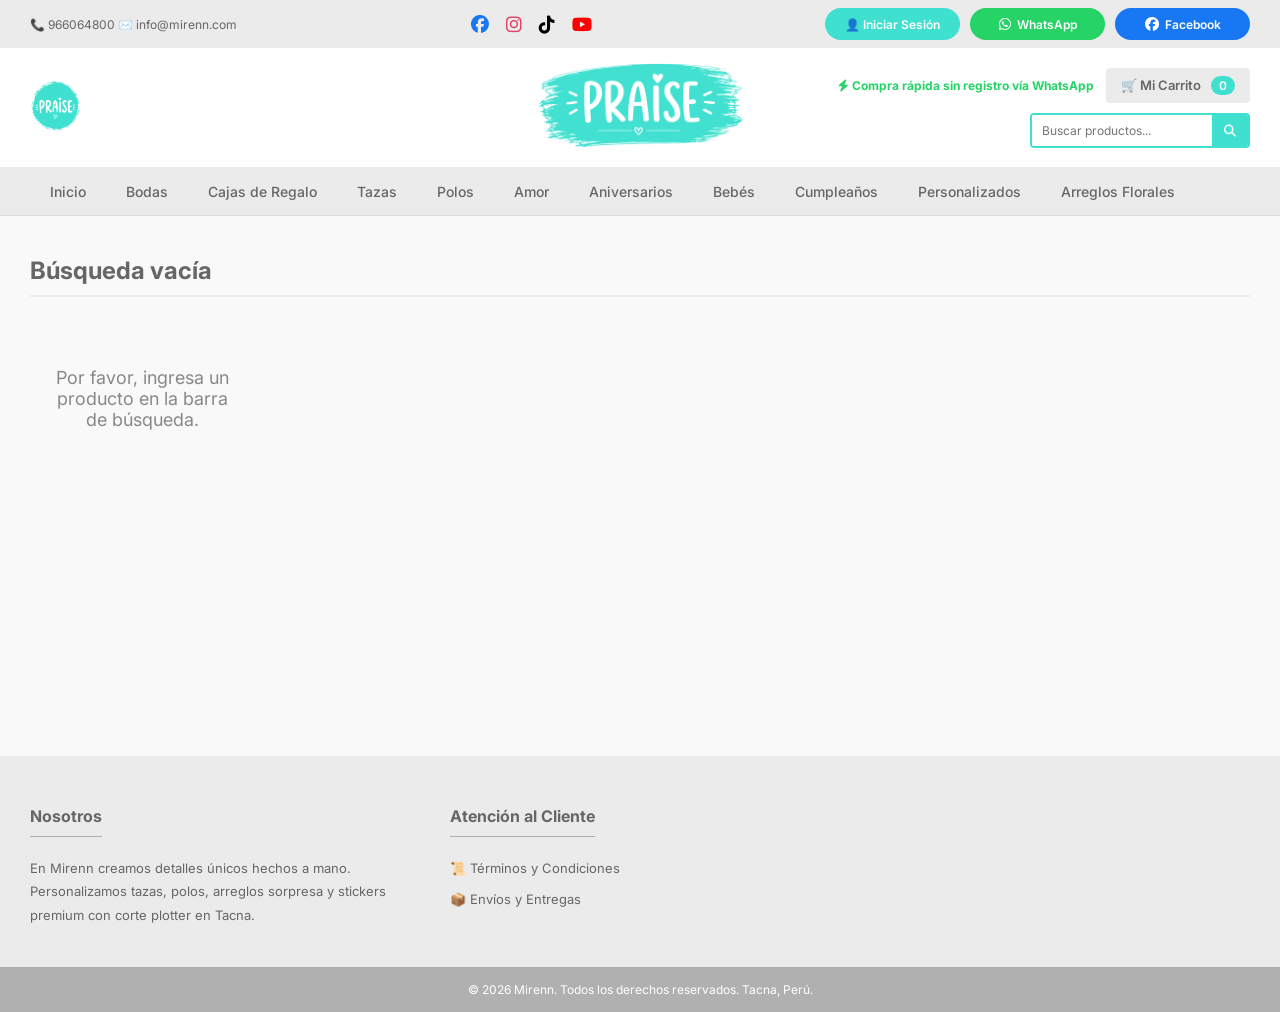
<file: buscar.html>
<!DOCTYPE html>
<html lang="es">
<head>
    <meta charset="UTF-8">
    <meta name="viewport" content="width=device-width, initial-scale=1.0">
    <title>Resultados de Búsqueda | Mirenn</title>
    <link rel="stylesheet" href="style.css">
    <link href="https://fonts.googleapis.com/css2?family=Inter:wght@400;500;600;700&display=swap" rel="stylesheet">
    <link rel="stylesheet" href="https://cdnjs.cloudflare.com/ajax/libs/font-awesome/6.4.0/css/all.min.css">
    <style>
        .grid-resultados {
            display: grid;
            grid-template-columns: repeat(auto-fill, minmax(220px, 1fr));
            gap: 25px;
            margin-top: 20px;
        }
        .mensaje-vacio {
            text-align: center;
            padding: 50px 20px;
            color: var(--text-gray-light);
            font-size: 18px;
        }
    </style>
</head>
<body>
    <div class="top-bar">
                <div class="container top-bar-inner">
            <div class="contact-info">
                <span>📞 966064800</span>
                <span>✉️ info@mirenn.com</span>
            </div>
			<div class="top-social" style="font-size: 18px;">
				<a href="#" target="_blank" style="color: #1877F2;"><i class="fa-brands fa-facebook"></i></a>
				<a href="#" target="_blank" style="color: #E4405F;"><i class="fa-brands fa-instagram"></i></a>
				<a href="#" target="_blank" style="color: #000000;"><i class="fa-brands fa-tiktok"></i></a>
				<a href="#" target="_blank" style="color: #FF0000;"><i class="fa-brands fa-youtube"></i></a>
			</div>
            <div class="user-links">
                <a href="login.html" class="btn-top-login">👤 Iniciar Sesión</a>
                <a href="https://wa.me/51966064800" target="_blank" class="btn-top-whatsapp"><i class="fa-brands fa-whatsapp" style="font-size: 14px;"></i> WhatsApp</a>
                <a href="#" target="_blank" class="btn-top-facebook"><i class="fa-brands fa-facebook" style="font-size: 14px;"></i> Facebook</a>
            </div>
        </div>
    </div>

    <header class="main-header">
        <div class="container header-inner">
            <div class="header-left">
                <a href="index.html" style="text-decoration: none;">
                    <div class="logo-dinamico logo-izquierdo" style="-webkit-mask-image: url('img/logo.png'); mask-image: url('img/logo.png');"></div>
                </a>
            </div>
            <div class="logo-center">
                <a href="index.html">
                    <div class="logo-dinamico logo-central" style="-webkit-mask-image: url('img/praise-banner.png'); mask-image: url('img/praise-banner.png');"></div>
                </a>
            </div>
            <div class="header-right">
                <div style="display: flex; align-items: center; gap: 12px;">
                    <span style="color: #25D366; font-size: 12px; font-weight: 700; white-space: nowrap;"><i class="fa-solid fa-bolt"></i> Compra rápida sin registro vía WhatsApp</span>
                    <div class="cart-btn">
                        <span>🛒 Mi Carrito</span>
                        <span class="cart-count">0</span>
                    </div>
                </div>
                <div class="search-box">
                    <input type="text" placeholder="Buscar productos...">
                    <button type="button"><i class="fa-solid fa-magnifying-glass"></i></button>
                </div>
            </div>
        </div>
    </header>

    <nav class="main-nav">
        <div class="container">
            <ul class="nav-links">
                <li><a href="index.html">Inicio</a></li>
                <li><a href="categoria.html?cat=bodas">Bodas</a></li>
                <li><a href="categoria.html?cat=cajas">Cajas de Regalo</a></li>
                <li><a href="categoria.html?cat=tazas">Tazas</a></li>
                <li><a href="categoria.html?cat=polos">Polos</a></li>
                <li><a href="categoria.html?cat=amor">Amor</a></li>
                <li><a href="categoria.html?cat=aniversarios">Aniversarios</a></li>
                <li><a href="categoria.html?cat=bebes">Bebés</a></li>
                <li><a href="categoria.html?cat=cumpleanos">Cumpleaños</a></li>
                <li><a href="categoria.html?cat=personalizados">Personalizados</a></li>
                <li><a href="categoria.html?cat=florales">Arreglos Florales</a></li>
            </ul>
        </div>
    </nav>

    <section class="container" style="padding: 40px 30px; min-height: 60vh;">
        <h2 id="titulo-busqueda" style="color: var(--text-gray); border-bottom: 2px solid var(--gray-light); padding-bottom: 10px;">Resultados de búsqueda</h2>
        <div id="contenedor-resultados" class="grid-resultados">
            </div>
    </section>

    <footer class="site-footer">
        <div class="container footer-grid">
            <div class="footer-col">
                <h4>Nosotros</h4>
                <p>En Mirenn creamos detalles únicos hechos a mano. Personalizamos tazas, polos, arreglos sorpresa y stickers premium con corte plotter en Tacna.</p>
            </div>
            <div class="footer-col">
                <h4>Atención al Cliente</h4>
                <p style="margin-bottom: 8px;"><a href="terminos.html" style="text-decoration: none; color: var(--text-gray);">📜 Términos y Condiciones</a></p>
                <p style="margin-bottom: 8px;"><a href="envios.html" style="text-decoration: none; color: var(--text-gray);">📦 Envíos y Entregas</a></p>
            </div>
        </div>
        <div class="footer-bottom">
            <div class="container">
                <p>© 2026 Mirenn. Todos los derechos reservados. Tacna, Perú.</p>
            </div>
        </div>
    </footer>

    <script src="script.js"></script>
    <script>
        document.addEventListener("DOMContentLoaded", () => {
            const params = new URLSearchParams(window.location.search);
            const termino = params.get("q");
            const titulo = document.getElementById("titulo-busqueda");
            const contenedor = document.getElementById("contenedor-resultados");

            if (!termino) {
                titulo.textContent = "Búsqueda vacía";
                contenedor.innerHTML = "<div class='mensaje-vacio'>Por favor, ingresa un producto en la barra de búsqueda.</div>";
                return;
            }

            titulo.innerHTML = `Resultados para: <span style="color: var(--cyan-main);">"${termino}"</span>`;

            const terminoLimpio = termino.toLowerCase().normalize("NFD").replace(/[\u0300-\u036f]/g, "");
            
            const resultados = baseDeDatosMirenn.filter(producto => {
                const tituloLimpio = producto.titulo.toLowerCase().normalize("NFD").replace(/[\u0300-\u036f]/g, "");
                const catLimpia = producto.categoria.toLowerCase().normalize("NFD").replace(/[\u0300-\u036f]/g, "");
                return tituloLimpio.includes(terminoLimpio) || catLimpia.includes(terminoLimpio);
            });

            if (resultados.length === 0) {
                contenedor.innerHTML = `
                    <div class='mensaje-vacio'>
                        <i class="fa-solid fa-magnifying-glass" style="font-size: 40px; color: var(--gray-mid); margin-bottom: 15px; display: block;"></i>
                        No encontramos productos que coincidan con "${termino}".<br>Intenta usar palabras más generales como "taza", "polo" o "caja".
                    </div>
                `;
            } else {
                resultados.forEach(producto => {
                    const tarjetaHTML = `
                        <div class="product-card">
                            <a href="detalle.html?id=${producto.id}" style="display: block; overflow: hidden; border-radius: 4px;">
                                <img src="${producto.imagen}" alt="${producto.titulo}" onerror="if(!this.dataset.intentado){ this.dataset.intentado = true; this.src = this.src.includes('.jpg') ? this.src.replace('.jpg', '.png') : this.src.replace('.png', '.jpg'); }">
                            </a>
                            <div class="prod-details">
                                <h3 title="${producto.nota}">${producto.titulo}</h3>
                                <p style="font-size: 11px; color: var(--text-gray-light); margin-bottom: 8px;">${producto.nota}</p>
                                
                                <div class="price-row-vertical">
                                    <span class="price">S/. ${producto.precio}</span>
                                    <a href="detalle.html?id=${producto.id}" class="btn-detalles-iluminado">Ver Detalles</a>
                                    <button class="btn-mini-carrito" onclick="agregarAlCarrito('${producto.id}', 1)">
                                        <i class="fa-solid fa-cart-plus"></i> Añadir al carrito
                                    </button>
                                </div>
                            </div>
                        </div>
                    `;
                    contenedor.insertAdjacentHTML("beforeend", tarjetaHTML);
                });
            }
        });
    </script>
</body>
</html>
</file>
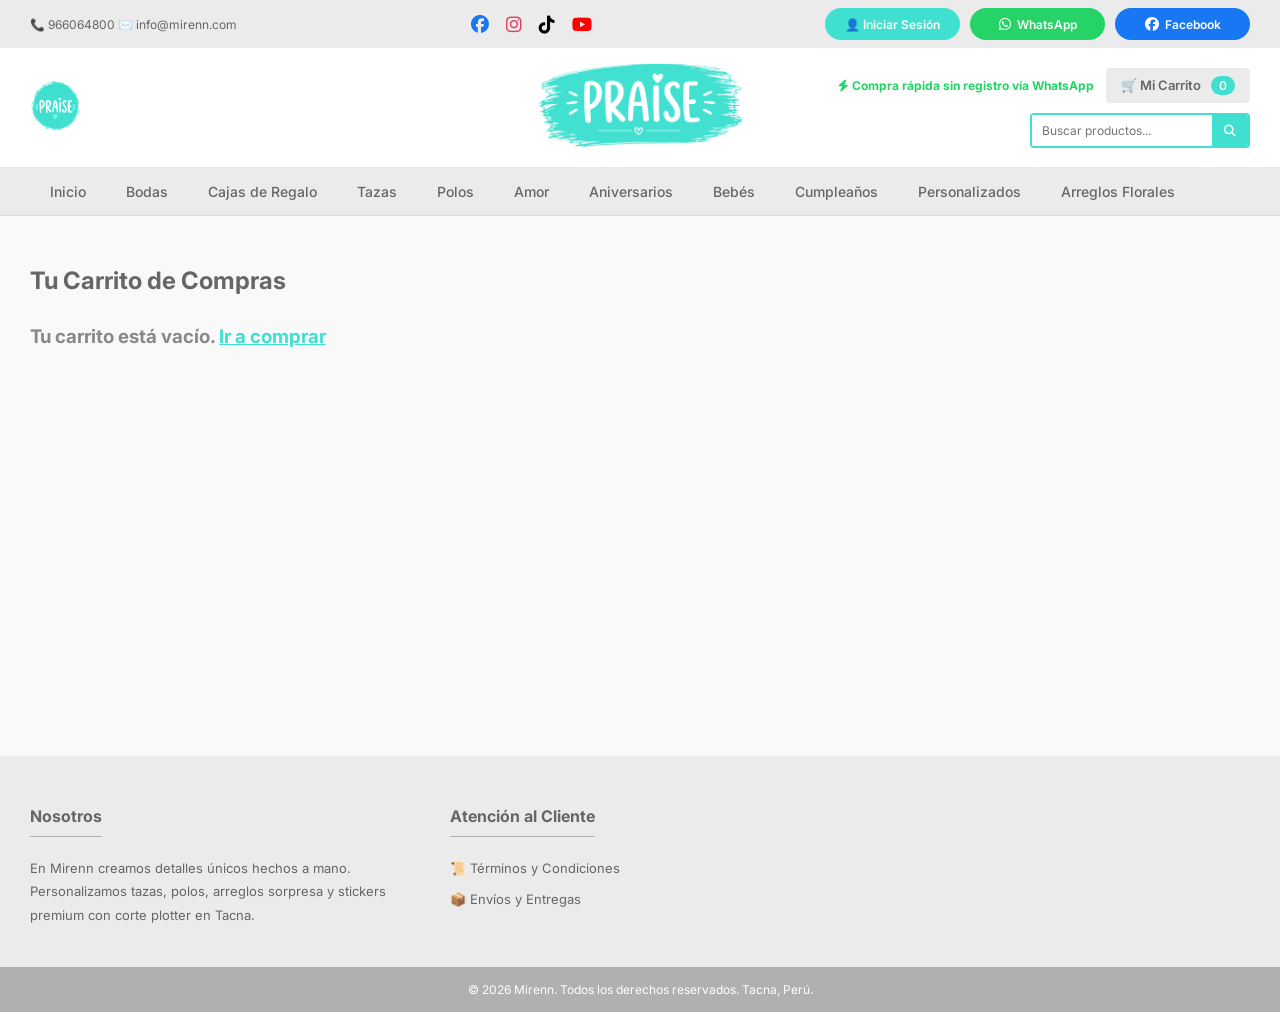
<file: carrito.html>
<!DOCTYPE html>
<html lang="es">
<head>
    <meta charset="UTF-8">
    <meta name="viewport" content="width=device-width, initial-scale=1.0">
    <title>Mi Carrito | Mirenn</title>
    <link rel="stylesheet" href="style.css">
    <link href="https://fonts.googleapis.com/css2?family=Inter:wght@400;500;600;700&display=swap" rel="stylesheet">
    <link rel="stylesheet" href="https://cdnjs.cloudflare.com/ajax/libs/font-awesome/6.4.0/css/all.min.css">
    <style>
        .carrito-container { display: grid; grid-template-columns: 2fr 1fr; gap: 30px; align-items: start; }
        @media(max-width: 800px) { .carrito-container { grid-template-columns: 1fr; } }
        .cart-item { display: flex; align-items: center; justify-content: space-between; padding: 15px 0; border-bottom: 1px solid var(--gray-light); }
        .cart-item img { width: 80px; height: 80px; object-fit: cover; border-radius: 6px; }
        .cart-info { flex: 1; padding: 0 15px; }
        .cart-info h4 { margin-bottom: 5px; color: var(--text-gray); }
        .cart-info p { font-size: 13px; color: var(--text-gray-light); }
        .btn-eliminar { color: #E4405F; cursor: pointer; border: none; background: none; font-size: 18px; }
        .resumen-card { background: var(--gray-lightest); padding: 25px; border-radius: 8px; border: 1px solid var(--gray-light); }
        .resumen-card h3 { margin-bottom: 20px; border-bottom: 1px solid var(--gray-light); padding-bottom: 10px; }
        .resumen-row { display: flex; justify-content: space-between; margin-bottom: 15px; font-size: 16px; }
        .resumen-total { font-size: 20px; font-weight: 700; color: var(--cyan-main); border-top: 1px solid var(--gray-light); padding-top: 15px; }
        .btn-enviar-pedido { background-color: #25D366; color: white; width: 100%; padding: 15px; border: none; border-radius: 4px; font-size: 16px; font-weight: 600; cursor: pointer; transition: 0.3s; margin-top: 15px; }
        .btn-enviar-pedido:hover { background-color: #1EBE5D; }
    </style>
</head>
<body>
    <div class="top-bar">
                <div class="container top-bar-inner">
            <div class="contact-info">
                <span>📞 966064800</span>
                <span>✉️ info@mirenn.com</span>
            </div>
			<div class="top-social" style="font-size: 18px;">
				<a href="#" target="_blank" style="color: #1877F2;"><i class="fa-brands fa-facebook"></i></a>
				<a href="#" target="_blank" style="color: #E4405F;"><i class="fa-brands fa-instagram"></i></a>
				<a href="#" target="_blank" style="color: #000000;"><i class="fa-brands fa-tiktok"></i></a>
				<a href="#" target="_blank" style="color: #FF0000;"><i class="fa-brands fa-youtube"></i></a>
			</div>
            <div class="user-links">
                <a href="login.html" class="btn-top-login">👤 Iniciar Sesión</a>
                <a href="https://wa.me/51966064800" target="_blank" class="btn-top-whatsapp"><i class="fa-brands fa-whatsapp" style="font-size: 14px;"></i> WhatsApp</a>
                <a href="#" target="_blank" class="btn-top-facebook"><i class="fa-brands fa-facebook" style="font-size: 14px;"></i> Facebook</a>
            </div>
        </div>
    </div>

    <header class="main-header">
        <div class="container header-inner">
            <div class="header-left">
                <a href="index.html" style="text-decoration: none;">
                    <div class="logo-dinamico logo-izquierdo" style="-webkit-mask-image: url('img/logo.png'); mask-image: url('img/logo.png');"></div>
                </a>
            </div>
            <div class="logo-center">
                <a href="index.html">
                    <div class="logo-dinamico logo-central" style="-webkit-mask-image: url('img/praise-banner.png'); mask-image: url('img/praise-banner.png');"></div>
                </a>
            </div>
            <div class="header-right">
                <div style="display: flex; align-items: center; gap: 12px;">
                    <span style="color: #25D366; font-size: 12px; font-weight: 700; white-space: nowrap;"><i class="fa-solid fa-bolt"></i> Compra rápida sin registro vía WhatsApp</span>
                    <div class="cart-btn">
                        <span>🛒 Mi Carrito</span>
                        <span class="cart-count">0</span>
                    </div>
                </div>
                <div class="search-box">
                    <input type="text" placeholder="Buscar productos...">
                    <button type="button"><i class="fa-solid fa-magnifying-glass"></i></button>
                </div>
            </div>
        </div>
    </header>

    <nav class="main-nav">
        <div class="container">
            <ul class="nav-links">
                <li><a href="index.html">Inicio</a></li>
                <li><a href="categoria.html?cat=bodas">Bodas</a></li>
                <li><a href="categoria.html?cat=cajas">Cajas de Regalo</a></li>
                <li><a href="categoria.html?cat=tazas">Tazas</a></li>
                <li><a href="categoria.html?cat=polos">Polos</a></li>
                <li><a href="categoria.html?cat=amor">Amor</a></li>
                <li><a href="categoria.html?cat=aniversarios">Aniversarios</a></li>
                <li><a href="categoria.html?cat=bebes">Bebés</a></li>
                <li><a href="categoria.html?cat=cumpleanos">Cumpleaños</a></li>
                <li><a href="categoria.html?cat=personalizados">Personalizados</a></li>
                <li><a href="categoria.html?cat=florales">Arreglos Florales</a></li>
            </ul>
        </div>
    </nav>

    <section class="container" style="padding: 50px 30px; min-height: 60vh;">
        <h2 style="color: var(--text-gray); margin-bottom: 30px;">Tu Carrito de Compras</h2>
        <div class="carrito-container" id="vista-carrito">
            <p>Cargando...</p>
        </div>
    </section>

    <footer class="site-footer">
        <div class="container footer-grid">
            <div class="footer-col">
                <h4>Nosotros</h4>
                <p>En Mirenn creamos detalles únicos hechos a mano. Personalizamos tazas, polos, arreglos sorpresa y stickers premium con corte plotter en Tacna.</p>
            </div>
            <div class="footer-col">
                <h4>Atención al Cliente</h4>
                <p style="margin-bottom: 8px;"><a href="terminos.html" style="text-decoration: none; color: var(--text-gray);">📜 Términos y Condiciones</a></p>
                <p style="margin-bottom: 8px;"><a href="envios.html" style="text-decoration: none; color: var(--text-gray);">📦 Envíos y Entregas</a></p>
            </div>
        </div>
        <div class="footer-bottom">
            <div class="container">
                <p>© 2026 Mirenn. Todos los derechos reservados. Tacna, Perú.</p>
            </div>
        </div>
    </footer>

    <script src="script.js"></script>
    <script>
        document.addEventListener("DOMContentLoaded", () => {
            renderizarCarrito();
        });

        function renderizarCarrito() {
            const contenedor = document.getElementById("vista-carrito");
            let carritoGuardado = JSON.parse(localStorage.getItem("carritoMirenn")) || [];
            
            if (carritoGuardado.length === 0) {
                contenedor.innerHTML = "<h3 style='color:var(--text-gray-light);'>Tu carrito está vacío. <a href='index.html' style='color:var(--cyan-main);'>Ir a comprar</a></h3>";
                return;
            }

            let htmlProductos = "<div class='cart-list'>";
            let total = 0;
            let textoWhatsApp = "Hola Mirenn, quiero realizar el siguiente pedido:%0A%0A";

            carritoGuardado.forEach((item, index) => {
                const producto = baseDeDatosMirenn.find(p => p.id === item.id);
                if (producto) {
                    const subtotal = (parseFloat(producto.precio) * item.cantidad).toFixed(2);
                    total += parseFloat(subtotal);
                    
                    textoWhatsApp += `- ${item.cantidad}x ${producto.titulo} (S/ ${subtotal})%0A`;

                    htmlProductos += `
                        <div class="cart-item">
                            <img src="${producto.imagen}" alt="${producto.titulo}" onerror="if(!this.dataset.intentado){ this.dataset.intentado = true; this.src = this.src.includes('.jpg') ? this.src.replace('.jpg', '.png') : this.src.replace('.png', '.jpg'); }">
                            <div class="cart-info">
                                <h4>${producto.titulo}</h4>
                                <p>S/ ${producto.precio} x ${item.cantidad}</p>
                            </div>
                            <div style="font-weight:bold; margin-right: 15px;">S/ ${subtotal}</div>
                            <button class="btn-eliminar" onclick="eliminarDelCarrito(${index})"><i class="fa-solid fa-trash-can"></i></button>
                        </div>
                    `;
                }
            });

            textoWhatsApp += `%0ATotal a pagar: *S/ ${total.toFixed(2)}*`;

            htmlProductos += "</div>";
            const htmlResumen = `
                <div class="resumen-card">
                    <h3>Resumen de Compra</h3>
                    <div class="resumen-row">
                        <span>Subtotal</span>
                        <span>S/ ${total.toFixed(2)}</span>
                    </div>
                    <div class="resumen-row resumen-total">
                        <span>Total</span>
                        <span>S/ ${total.toFixed(2)}</span>
                    </div>
                    <button class="btn-enviar-pedido" onclick="window.open('https://wa.me/51966064800?text=${textoWhatsApp}', '_blank')"><i class="fa-brands fa-whatsapp"></i> Enviar Pedido por WhatsApp</button>
                </div>
            `;

            contenedor.innerHTML = htmlProductos + htmlResumen;
        }

        function eliminarDelCarrito(index) {
            let carritoGuardado = JSON.parse(localStorage.getItem("carritoMirenn")) || [];
            carritoGuardado.splice(index, 1);
            localStorage.setItem("carritoMirenn", JSON.stringify(carritoGuardado));
            actualizarContador();
            renderizarCarrito();
        }
    </script>
</body>
</html>
</file>
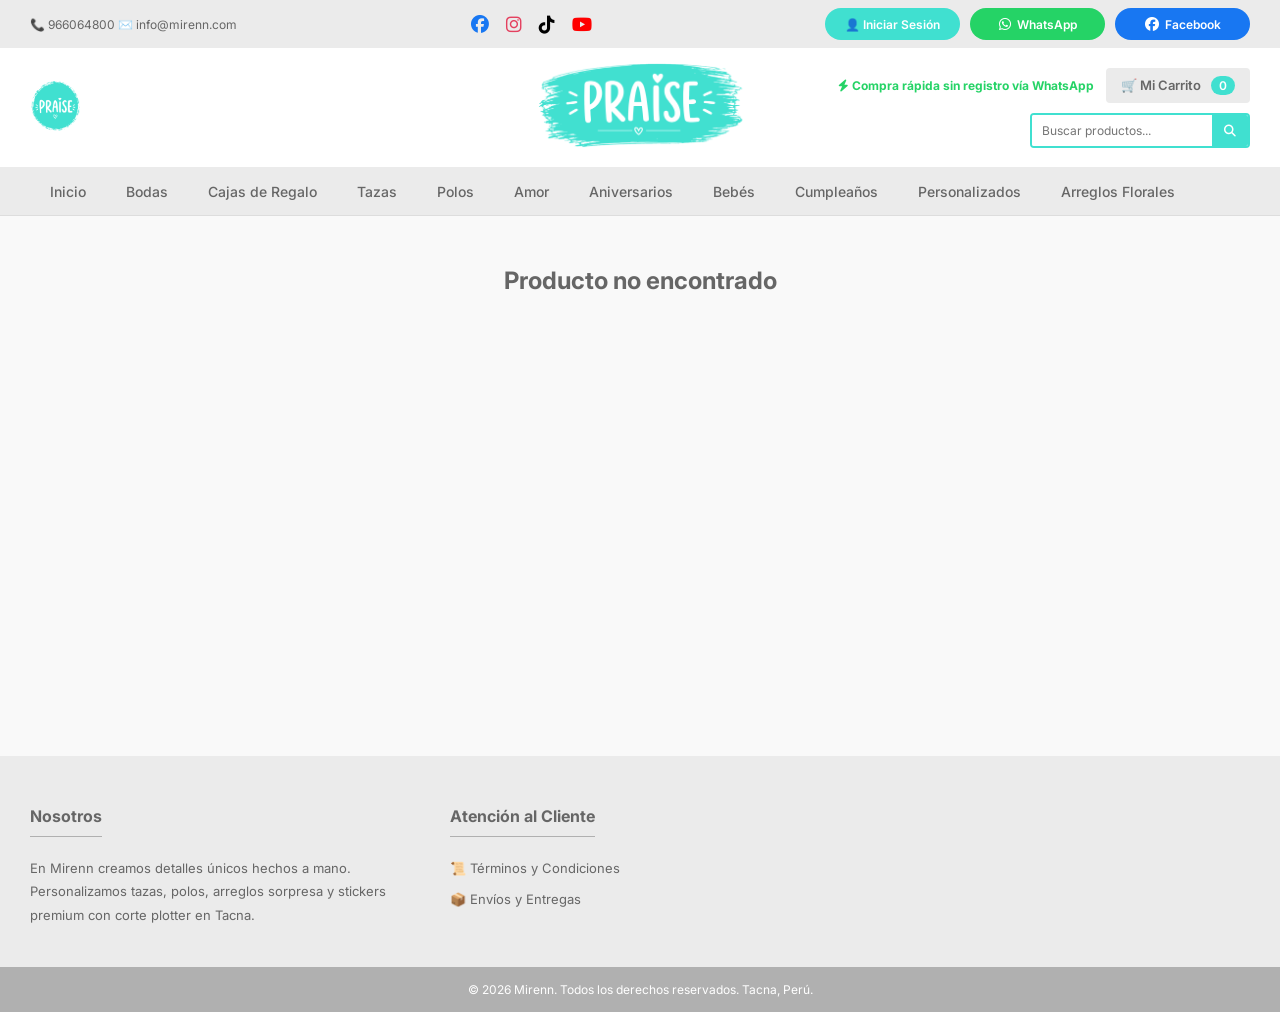
<file: detalle.html>
<!DOCTYPE html>
<html lang="es">
<head>
    <meta charset="UTF-8">
    <meta name="viewport" content="width=device-width, initial-scale=1.0">
    <title>Detalle de Producto | PraiseStore</title>
    <link rel="stylesheet" href="style.css">
    <link href="https://fonts.googleapis.com/css2?family=Inter:wght@400;500;600;700&display=swap" rel="stylesheet">
    <link rel="stylesheet" href="https://cdnjs.cloudflare.com/ajax/libs/font-awesome/6.4.0/css/all.min.css">
</head>
<body>
    <div class="top-bar">
        <div class="container top-bar-inner">
            <div class="contact-info">
                <span>📞 966064800</span>
                <span>✉️ info@mirenn.com</span>
            </div>
			<div class="top-social" style="font-size: 18px;">
				<a href="#" target="_blank" style="color: #1877F2;"><i class="fa-brands fa-facebook"></i></a>
				<a href="#" target="_blank" style="color: #E4405F;"><i class="fa-brands fa-instagram"></i></a>
				<a href="#" target="_blank" style="color: #000000;"><i class="fa-brands fa-tiktok"></i></a>
				<a href="#" target="_blank" style="color: #FF0000;"><i class="fa-brands fa-youtube"></i></a>
			</div>
            <div class="user-links">
                <a href="login.html" class="btn-top-login">👤 Iniciar Sesión</a>
                <a href="https://wa.me/51966064800" target="_blank" class="btn-top-whatsapp"><i class="fa-brands fa-whatsapp" style="font-size: 14px;"></i> WhatsApp</a>
                <a href="#" target="_blank" class="btn-top-facebook"><i class="fa-brands fa-facebook" style="font-size: 14px;"></i> Facebook</a>
            </div>
        </div>
    </div>

    <header class="main-header">
        <div class="container header-inner">
            <div class="header-left">
                <a href="index.html" style="text-decoration: none;">
                    <div class="logo-dinamico logo-izquierdo" style="-webkit-mask-image: url('img/logo.png'); mask-image: url('img/logo.png');"></div>
                </a>
            </div>
            <div class="logo-center">
                <a href="index.html">
                    <div class="logo-dinamico logo-central" style="-webkit-mask-image: url('img/praise-banner.png'); mask-image: url('img/praise-banner.png');"></div>
                </a>
            </div>
            <div class="header-right">
                <div style="display: flex; align-items: center; gap: 12px;">
                    <span style="color: #25D366; font-size: 12px; font-weight: 700; white-space: nowrap;"><i class="fa-solid fa-bolt"></i> Compra rápida sin registro vía WhatsApp</span>
                    <div class="cart-btn">
                        <span>🛒 Mi Carrito</span>
                        <span class="cart-count">0</span>
                    </div>
                </div>
                <div class="search-box">
                    <input type="text" placeholder="Buscar productos...">
                    <button type="button"><i class="fa-solid fa-magnifying-glass"></i></button>
                </div>
            </div>
        </div>
    </header>

    <nav class="main-nav">
        <div class="container">
            <ul class="nav-links">
                <li><a href="index.html">Inicio</a></li>
                <li><a href="categoria.html?cat=bodas">Bodas</a></li>
                <li><a href="categoria.html?cat=cajas">Cajas de Regalo</a></li>
                <li><a href="categoria.html?cat=tazas">Tazas</a></li>
                <li><a href="categoria.html?cat=polos">Polos</a></li>
                <li><a href="categoria.html?cat=amor">Amor</a></li>
                <li><a href="categoria.html?cat=aniversarios">Aniversarios</a></li>
                <li><a href="categoria.html?cat=bebes">Bebés</a></li>
                <li><a href="categoria.html?cat=cumpleanos">Cumpleaños</a></li>
                <li><a href="categoria.html?cat=personalizados">Personalizados</a></li>
                <li><a href="categoria.html?cat=florales">Arreglos Florales</a></li>
            </ul>
        </div>
    </nav>

    <section class="container" style="padding: 50px 30px; min-height: 60vh;" id="zona-detalle">
        <div style="text-align: center; color: var(--text-gray-light);">Cargando producto...</div>
    </section>

    <footer class="site-footer">
        <div class="container footer-grid">
            <div class="footer-col">
                <h4>Nosotros</h4>
                <p>En Mirenn creamos detalles únicos hechos a mano. Personalizamos tazas, polos, arreglos sorpresa y stickers premium con corte plotter en Tacna.</p>
            </div>
            <div class="footer-col">
                <h4>Atención al Cliente</h4>
                <p style="margin-bottom: 8px;"><a href="terminos.html" style="text-decoration: none; color: var(--text-gray);">📜 Términos y Condiciones</a></p>
                <p style="margin-bottom: 8px;"><a href="envios.html" style="text-decoration: none; color: var(--text-gray);">📦 Envíos y Entregas</a></p>
            </div>
        </div>
        <div class="footer-bottom">
            <div class="container">
                <p>© 2026 Mirenn. Todos los derechos reservados. Tacna, Perú.</p>
            </div>
        </div>
    </footer>

    <script src="script.js"></script>

    <script>
        document.addEventListener("DOMContentLoaded", () => {
            const params = new URLSearchParams(window.location.search);
            const idProducto = params.get("id");
            const zonaDetalle = document.getElementById("zona-detalle");

            if (!idProducto) {
                zonaDetalle.innerHTML = "<h2 style='text-align:center;'>Producto no encontrado</h2>";
                return;
            }

            const producto = baseDeDatosMirenn.find(p => p.id === idProducto);

            if (producto) {
                document.title = producto.titulo + " | Mirenn";
                
                const material = producto.material || "Material premium seleccionado";
                const medidas = producto.medidas || "Tamaño estándar";
                const tiempo = producto.tiempo || "24 a 48 horas de producción";
                
                const rutaBase = producto.imagen.substring(0, producto.imagen.lastIndexOf('.'));
                const extension = producto.imagen.substring(producto.imagen.lastIndexOf('.'));

                const galeriaHTML = `
                    <img src="${producto.imagen}" class="mini-activa" onclick="cambiarImagen(this, this.src)" onerror="if(!this.dataset.intentado){ this.dataset.intentado = true; this.src = this.src.includes('.jpg') ? this.src.replace('.jpg', '.png') : this.src.replace('.png', '.jpg'); }">
                    <img src="${rutaBase}-1${extension}" onclick="cambiarImagen(this, this.src)" onerror="if(!this.dataset.intentado){ this.dataset.intentado = true; this.src = this.src.includes('.jpg') ? this.src.replace('.jpg', '.png') : this.src.replace('.png', '.jpg'); } else { this.style.display='none'; }">
                    <img src="${rutaBase}-2${extension}" onclick="cambiarImagen(this, this.src)" onerror="if(!this.dataset.intentado){ this.dataset.intentado = true; this.src = this.src.includes('.jpg') ? this.src.replace('.jpg', '.png') : this.src.replace('.png', '.jpg'); } else { this.style.display='none'; }">
                    <img src="${rutaBase}-3${extension}" onclick="cambiarImagen(this, this.src)" onerror="if(!this.dataset.intentado){ this.dataset.intentado = true; this.src = this.src.includes('.jpg') ? this.src.replace('.jpg', '.png') : this.src.replace('.png', '.jpg'); } else { this.style.display='none'; }">
                `;

                const nombresCategorias = {
                    bodas: "Bodas", cajas: "Cajas de Regalo", tazas: "Tazas", polos: "Polos",
                    amor: "Amor", aniversarios: "Aniversarios", bebes: "Bebés", cumpleanos: "Cumpleaños",
                    personalizados: "Personalizados", florales: "Arreglos Florales"
                };
                const nombreCategoriaTexto = nombresCategorias[producto.categoria] || "Catálogo";

                zonaDetalle.innerHTML = `
                    <div class="breadcrumb">
                        <a href="index.html"><i class="fa-solid fa-house-chimney"></i> Inicio</a>
                        <i class="fa-solid fa-angle-right separator"></i>
                        <a href="categoria.html?cat=${producto.categoria}">${nombreCategoriaTexto}</a>
                        <i class="fa-solid fa-angle-right separator"></i>
                        <span class="current">${producto.titulo}</span>
                    </div>

                    <div class="detalle-grid">
                        <div class="detalle-galeria">
                            <div class="zoom-container" onmousemove="moverZoom(event)" onmouseleave="resetZoom(event)">
                                <img id="imagen-principal" src="${producto.imagen}" alt="${producto.titulo}" class="img-principal" onerror="if(!this.dataset.intentado){ this.dataset.intentado = true; this.src = this.src.includes('.jpg') ? this.src.replace('.jpg', '.png') : this.src.replace('.png', '.jpg'); }">
                            </div>
                            <div class="miniaturas">
                                ${galeriaHTML}
                            </div>
                        </div>
                        
                        <div class="detalle-info">
                            <span class="detalle-categoria">${producto.categoria.toUpperCase()}</span>
                            <h1>${producto.titulo}</h1>
                            <p class="detalle-nota">${producto.nota}</p>
                            <div class="detalle-precio">S/ ${producto.precio}</div>
                            
                            <ul class="lista-detalles">
                                <li><i class="fa-solid fa-ruler-combined"></i> <strong>Medidas:</strong> ${medidas}</li>
                                <li><i class="fa-solid fa-box-open"></i> <strong>Material:</strong> ${material}</li>
                                <li><i class="fa-solid fa-clock"></i> <strong>Producción:</strong> ${tiempo}</li>
                            </ul>
                            
                            <div class="detalle-descripcion">
                                <p>Producto 100% personalizado. Una vez realizada tu compra, nos contactaremos contigo para definir el diseño exacto que deseas plasmar.</p>
                            </div>
                            
                            <div class="detalle-acciones" style="display: block; margin-bottom: 25px;">
                                <p style="color: #25D366; font-size: 13px; font-weight: 600; margin-bottom: 10px; display: flex; align-items: center; gap: 5px;">
                                    <i class="fa-brands fa-whatsapp" style="font-size: 16px;"></i> 
                                    Añade al carrito y compra todos tus pedidos vía WhatsApp
                                </p>
                                <div style="display: flex; gap: 15px; align-items: center;">
                                    <input type="number" id="cantidad" value="1" min="1" class="input-cantidad">
                                    <button class="btn-comprar" onclick="agregarAlCarrito('${producto.id}', parseInt(document.getElementById('cantidad').value))">🛒 Añadir al Carrito</button>
                                </div>
                            </div>
                            
                            <div class="detalle-acciones">
                                <a href="https://wa.me/51966064800?text=Hola,%20me%20interesa%20el%20producto:%20${producto.titulo}" target="_blank" class="btn-social-comprar btn-whatsapp">
                                    <i class="fa-brands fa-whatsapp"></i> WhatsApp Directo
                                </a>
                                <a href="#" target="_blank" class="btn-social-comprar btn-messenger">
                                    <i class="fa-brands fa-facebook-messenger"></i> Messenger
                                </a>
                            </div>
                        </div>
                    </div>
                `;
            } else {
                zonaDetalle.innerHTML = "<h2 style='text-align:center;'>El producto ya no está disponible</h2>";
            }
        });

        function cambiarImagen(elemento, src) {
            const img = document.getElementById("imagen-principal");
            document.querySelectorAll('.miniaturas img').forEach(m => m.classList.remove('mini-activa'));
            elemento.classList.add('mini-activa');
            img.style.opacity = "0";
            setTimeout(() => {
                img.src = src;
                img.style.opacity = "1";
            }, 200);
        }

        function moverZoom(e) {
            const img = document.getElementById("imagen-principal");
            const rect = e.currentTarget.getBoundingClientRect();
            const x = ((e.clientX - rect.left) / rect.width) * 100;
            const y = ((e.clientY - rect.top) / rect.height) * 100;
            img.style.transformOrigin = `${x}% ${y}%`;
        }

        function resetZoom(e) {
            const img = document.getElementById("imagen-principal");
            img.style.transformOrigin = `50% 50%`;
        }
    </script>
</body>
</html>
</file>
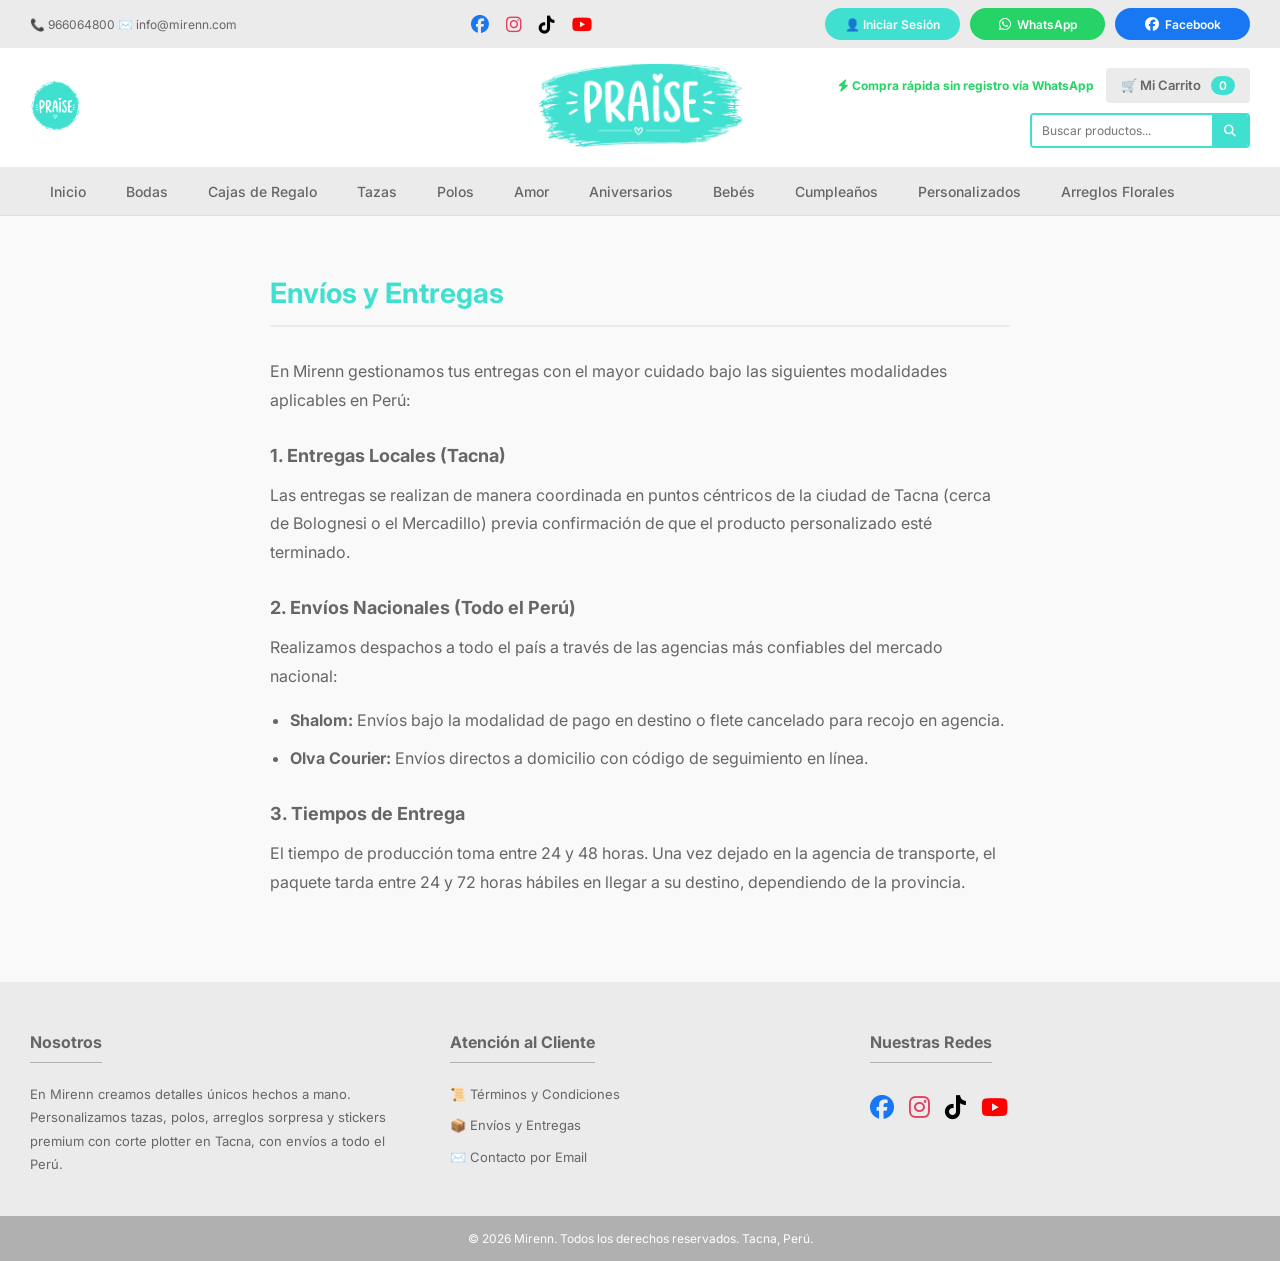
<file: envios.html>
<!DOCTYPE html>
<html lang="es">
<head>
    <meta charset="UTF-8">
    <meta name="viewport" content="width=device-width, initial-scale=1.0">
    <title>Envíos y Entregas | Mirenn</title>
    <link rel="stylesheet" href="style.css">
    <link href="https://fonts.googleapis.com/css2?family=Inter:wght@400;500;600;700&display=swap" rel="stylesheet">
    <link rel="stylesheet" href="https://cdnjs.cloudflare.com/ajax/libs/font-awesome/6.4.0/css/all.min.css">
</head>
<body>
    <div class="top-bar">
        <div class="container top-bar-inner">
            <div class="contact-info">
                <span>📞 966064800</span>
                <span>✉️ info@mirenn.com</span>
            </div>
            <div class="top-social" style="font-size: 18px;">
                <a href="#" target="_blank" style="color: #1877F2;"><i class="fa-brands fa-facebook"></i></a>
                <a href="#" target="_blank" style="color: #E4405F;"><i class="fa-brands fa-instagram"></i></a>
                <a href="#" target="_blank" style="color: #000000;"><i class="fa-brands fa-tiktok"></i></a>
                <a href="#" target="_blank" style="color: #FF0000;"><i class="fa-brands fa-youtube"></i></a>
            </div>
            <div class="user-links">
                <a href="login.html" class="btn-top-login">👤 Iniciar Sesión</a>
                <a href="https://wa.me/51966064800" target="_blank" class="btn-top-whatsapp"><i class="fa-brands fa-whatsapp" style="font-size: 14px;"></i> WhatsApp</a>
                <a href="#" target="_blank" class="btn-top-facebook"><i class="fa-brands fa-facebook" style="font-size: 14px;"></i> Facebook</a>
            </div>
        </div>
    </div>

    <header class="main-header">
        <div class="container header-inner">
            <div class="header-left">
                <a href="index.html" style="text-decoration: none;">
                    <div class="logo-dinamico logo-izquierdo" style="-webkit-mask-image: url('img/logo.png'); mask-image: url('img/logo.png');"></div>
                </a>
            </div>
            
            <div class="logo-center">
                <a href="index.html">
                    <div class="logo-dinamico logo-central" style="-webkit-mask-image: url('img/praise-banner.png'); mask-image: url('img/praise-banner.png');"></div>
                </a>
            </div>

            <div class="header-right">
                <div style="display: flex; align-items: center; gap: 12px;">
                    <span style="color: #25D366; font-size: 12px; font-weight: 700; white-space: nowrap;"><i class="fa-solid fa-bolt"></i> Compra rápida sin registro vía WhatsApp</span>
                    <div class="cart-btn">
                        <span>🛒 Mi Carrito</span>
                        <span class="cart-count">0</span>
                    </div>
                </div>
                <div class="search-box">
                    <input type="text" placeholder="Buscar productos...">
                    <button type="button"><i class="fa-solid fa-magnifying-glass"></i></button>
                </div>
            </div>
        </div>
    </header>

    <nav class="main-nav">
        <div class="container">
            <ul class="nav-links">
                <li><a href="index.html">Inicio</a></li>
                <li><a href="categoria.html?cat=bodas">Bodas</a></li>
                <li><a href="categoria.html?cat=cajas">Cajas de Regalo</a></li>
                <li><a href="categoria.html?cat=tazas">Tazas</a></li>
                <li><a href="categoria.html?cat=polos">Polos</a></li>
                <li><a href="categoria.html?cat=amor">Amor</a></li>
                <li><a href="categoria.html?cat=aniversarios">Aniversarios</a></li>
                <li><a href="categoria.html?cat=bebes">Bebés</a></li>
                <li><a href="categoria.html?cat=cumpleanos">Cumpleaños</a></li>
                <li><a href="categoria.html?cat=personalizados">Personalizados</a></li>
                <li><a href="categoria.html?cat=florales">Arreglos Florales</a></li>
            </ul>
        </div>
    </nav>

    <section class="container" style="padding: 60px 30px; max-width: 800px; min-height: 50vh;">
        <h1 style="color: var(--cyan-main); border-bottom: 2px solid var(--gray-light); padding-bottom: 15px; margin-bottom: 30px; font-size: 28px;">Envíos y Entregas</h1>
        
        <p style="margin-bottom: 25px; line-height: 1.8;">En Mirenn gestionamos tus entregas con el mayor cuidado bajo las siguientes modalidades aplicables en Perú:</p>
        
        <h3 style="color: var(--text-gray); margin: 30px 0 15px; font-size: 18px;">1. Entregas Locales (Tacna)</h3>
        <p style="margin-bottom: 25px; line-height: 1.8;">Las entregas se realizan de manera coordinada en puntos céntricos de la ciudad de Tacna (cerca de Bolognesi o el Mercadillo) previa confirmación de que el producto personalizado esté terminado.</p>

        <h3 style="color: var(--text-gray); margin: 30px 0 15px; font-size: 18px;">2. Envíos Nacionales (Todo el Perú)</h3>
        <p style="margin-bottom: 15px; line-height: 1.8;">Realizamos despachos a todo el país a través de las agencias más confiables del mercado nacional:</p>
        <ul style="margin-bottom: 25px; padding-left: 20px; line-height: 1.8;">
            <li style="margin-bottom: 10px;"><strong>Shalom:</strong> Envíos bajo la modalidad de pago en destino o flete cancelado para recojo en agencia.</li>
            <li><strong>Olva Courier:</strong> Envíos directos a domicilio con código de seguimiento en línea.</li>
        </ul>

        <h3 style="color: var(--text-gray); margin: 30px 0 15px; font-size: 18px;">3. Tiempos de Entrega</h3>
        <p style="margin-bottom: 25px; line-height: 1.8;">El tiempo de producción toma entre 24 y 48 horas. Una vez dejado en la agencia de transporte, el paquete tarda entre 24 y 72 horas hábiles en llegar a su destino, dependiendo de la provincia.</p>
    </section>

    <footer class="site-footer">
        <div class="container footer-grid">
            <div class="footer-col">
                <h4>Nosotros</h4>
                <p>En Mirenn creamos detalles únicos hechos a mano. Personalizamos tazas, polos, arreglos sorpresa y stickers premium con corte plotter en Tacna, con envíos a todo el Perú.</p>
            </div>
            <div class="footer-col">
                <h4>Atención al Cliente</h4>
                <p style="margin-bottom: 8px;"><a href="terminos.html" style="text-decoration: none; color: var(--text-gray);">📜 Términos y Condiciones</a></p>
                <p style="margin-bottom: 8px;"><a href="envios.html" style="text-decoration: none; color: var(--text-gray);">📦 Envíos y Entregas</a></p>
                <p><a href="mailto:info@mirenn.com" style="text-decoration: none; color: var(--text-gray);">✉️ Contacto por Email</a></p>
            </div>
            <div class="footer-col">
                <h4>Nuestras Redes</h4>
                <div class="footer-social" style="display: flex; gap: 15px; margin-top: 10px; font-size: 24px;">
                    <a href="#" target="_blank" style="color: #1877F2;"><i class="fa-brands fa-facebook"></i></a>
                    <a href="#" target="_blank" style="color: #E4405F;"><i class="fa-brands fa-instagram"></i></a>
                    <a href="#" target="_blank" style="color: #000000;"><i class="fa-brands fa-tiktok"></i></a>
                    <a href="#" target="_blank" style="color: #FF0000;"><i class="fa-brands fa-youtube"></i></a>
                </div>
            </div>
        </div>
        <div class="footer-bottom">
            <div class="container">
                <p>© 2026 Mirenn. Todos los derechos reservados. Tacna, Perú.</p>
            </div>
        </div>
    </footer>
	<script src="script.js"></script>
</body>
</html>
</file>
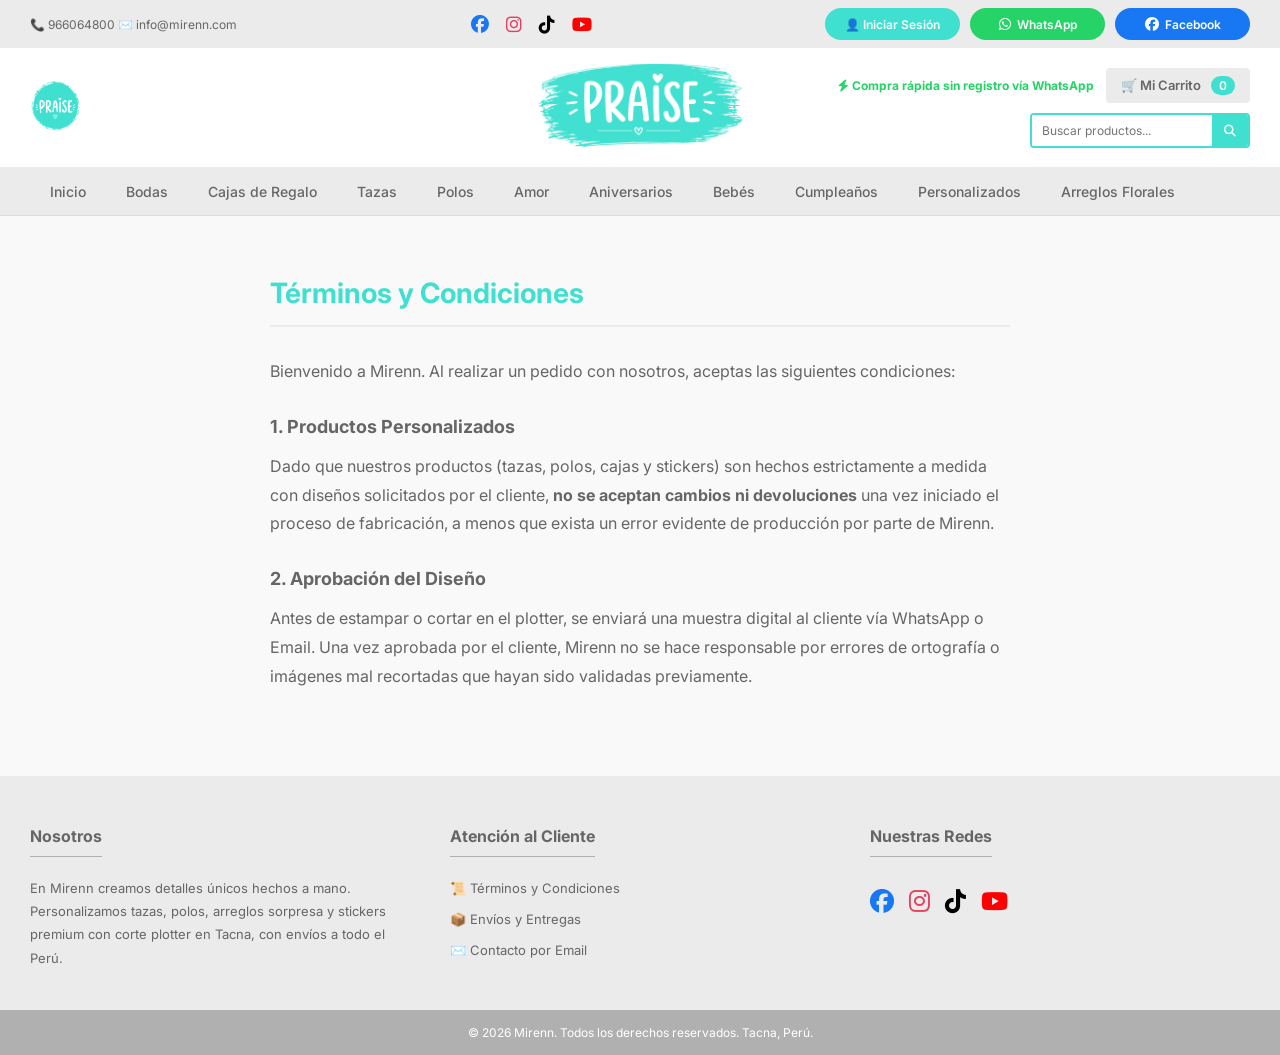
<file: terminos.html>
<!DOCTYPE html>
<html lang="es">
<head>
    <meta charset="UTF-8">
    <meta name="viewport" content="width=device-width, initial-scale=1.0">
    <title>Términos y Condiciones | Mirenn</title>
    <link rel="stylesheet" href="style.css">
    <link href="https://fonts.googleapis.com/css2?family=Inter:wght@400;500;600;700&display=swap" rel="stylesheet">
    <link rel="stylesheet" href="https://cdnjs.cloudflare.com/ajax/libs/font-awesome/6.4.0/css/all.min.css">
</head>
<body>
    <div class="top-bar">
        <div class="container top-bar-inner">
            <div class="contact-info">
                <span>📞 966064800</span>
                <span>✉️ info@mirenn.com</span>
            </div>
            <div class="top-social" style="font-size: 18px;">
                <a href="#" target="_blank" style="color: #1877F2;"><i class="fa-brands fa-facebook"></i></a>
                <a href="#" target="_blank" style="color: #E4405F;"><i class="fa-brands fa-instagram"></i></a>
                <a href="#" target="_blank" style="color: #000000;"><i class="fa-brands fa-tiktok"></i></a>
                <a href="#" target="_blank" style="color: #FF0000;"><i class="fa-brands fa-youtube"></i></a>
            </div>
            <div class="user-links">
                <a href="login.html" class="btn-top-login">👤 Iniciar Sesión</a>
                <a href="https://wa.me/51966064800" target="_blank" class="btn-top-whatsapp"><i class="fa-brands fa-whatsapp" style="font-size: 14px;"></i> WhatsApp</a>
                <a href="#" target="_blank" class="btn-top-facebook"><i class="fa-brands fa-facebook" style="font-size: 14px;"></i> Facebook</a>
            </div>
        </div>
    </div>

    <header class="main-header">
        <div class="container header-inner">
            <div class="header-left">
                <a href="index.html" style="text-decoration: none;">
                    <div class="logo-dinamico logo-izquierdo" style="-webkit-mask-image: url('img/logo.png'); mask-image: url('img/logo.png');"></div>
                </a>
            </div>
            
            <div class="logo-center">
                <a href="index.html">
                    <div class="logo-dinamico logo-central" style="-webkit-mask-image: url('img/praise-banner.png'); mask-image: url('img/praise-banner.png');"></div>
                </a>
            </div>

            <div class="header-right">
                <div style="display: flex; align-items: center; gap: 12px;">
                    <span style="color: #25D366; font-size: 12px; font-weight: 700; white-space: nowrap;"><i class="fa-solid fa-bolt"></i> Compra rápida sin registro vía WhatsApp</span>
                    <div class="cart-btn">
                        <span>🛒 Mi Carrito</span>
                        <span class="cart-count">0</span>
                    </div>
                </div>
                <div class="search-box">
                    <input type="text" placeholder="Buscar productos...">
                    <button type="button"><i class="fa-solid fa-magnifying-glass"></i></button>
                </div>
            </div>
        </div>
    </header>

    <nav class="main-nav">
        <div class="container">
            <ul class="nav-links">
                <li><a href="index.html">Inicio</a></li>
                <li><a href="categoria.html?cat=bodas">Bodas</a></li>
                <li><a href="categoria.html?cat=cajas">Cajas de Regalo</a></li>
                <li><a href="categoria.html?cat=tazas">Tazas</a></li>
                <li><a href="categoria.html?cat=polos">Polos</a></li>
                <li><a href="categoria.html?cat=amor">Amor</a></li>
                <li><a href="categoria.html?cat=aniversarios">Aniversarios</a></li>
                <li><a href="categoria.html?cat=bebes">Bebés</a></li>
                <li><a href="categoria.html?cat=cumpleanos">Cumpleaños</a></li>
                <li><a href="categoria.html?cat=personalizados">Personalizados</a></li>
                <li><a href="categoria.html?cat=florales">Arreglos Florales</a></li>
            </ul>
        </div>
    </nav>

    <section class="container" style="padding: 60px 30px; max-width: 800px; min-height: 50vh;">
        <h1 style="color: var(--cyan-main); border-bottom: 2px solid var(--gray-light); padding-bottom: 15px; margin-bottom: 30px; font-size: 28px;">Términos y Condiciones</h1>
        
        <p style="margin-bottom: 25px; line-height: 1.8;">Bienvenido a Mirenn. Al realizar un pedido con nosotros, aceptas las siguientes condiciones:</p>
        
        <h3 style="color: var(--text-gray); margin: 30px 0 15px; font-size: 18px;">1. Productos Personalizados</h3>
        <p style="margin-bottom: 25px; line-height: 1.8;">Dado que nuestros productos (tazas, polos, cajas y stickers) son hechos estrictamente a medida con diseños solicitados por el cliente, <strong>no se aceptan cambios ni devoluciones</strong> una vez iniciado el proceso de fabricación, a menos que exista un error evidente de producción por parte de Mirenn.</p>

        <h3 style="color: var(--text-gray); margin: 30px 0 15px; font-size: 18px;">2. Aprobación del Diseño</h3>
        <p style="margin-bottom: 25px; line-height: 1.8;">Antes de estampar o cortar en el plotter, se enviará una muestra digital al cliente vía WhatsApp o Email. Una vez aprobada por el cliente, Mirenn no se hace responsable por errores de ortografía o imágenes mal recortadas que hayan sido validadas previamente.</p>
    </section>

    <footer class="site-footer">
        <div class="container footer-grid">
            <div class="footer-col">
                <h4>Nosotros</h4>
                <p>En Mirenn creamos detalles únicos hechos a mano. Personalizamos tazas, polos, arreglos sorpresa y stickers premium con corte plotter en Tacna, con envíos a todo el Perú.</p>
            </div>
            <div class="footer-col">
                <h4>Atención al Cliente</h4>
                <p style="margin-bottom: 8px;"><a href="terminos.html" style="text-decoration: none; color: var(--text-gray);">📜 Términos y Condiciones</a></p>
                <p style="margin-bottom: 8px;"><a href="envios.html" style="text-decoration: none; color: var(--text-gray);">📦 Envíos y Entregas</a></p>
                <p><a href="mailto:info@mirenn.com" style="text-decoration: none; color: var(--text-gray);">✉️ Contacto por Email</a></p>
            </div>
            <div class="footer-col">
                <h4>Nuestras Redes</h4>
                <div class="footer-social" style="display: flex; gap: 15px; margin-top: 10px; font-size: 24px;">
                    <a href="#" target="_blank" style="color: #1877F2;"><i class="fa-brands fa-facebook"></i></a>
                    <a href="#" target="_blank" style="color: #E4405F;"><i class="fa-brands fa-instagram"></i></a>
                    <a href="#" target="_blank" style="color: #000000;"><i class="fa-brands fa-tiktok"></i></a>
                    <a href="#" target="_blank" style="color: #FF0000;"><i class="fa-brands fa-youtube"></i></a>
                </div>
            </div>
        </div>
        <div class="footer-bottom">
            <div class="container">
                <p>© 2026 Mirenn. Todos los derechos reservados. Tacna, Perú.</p>
            </div>
        </div>
    </footer>
	<script src="script.js"></script>
</body>
</html>
</file>
<file: style.css>
:root {
    /* Paleta inspirada en RaccoonShop pero en Cian y Gris Claro, CERO negro */
    --cyan-main: #00BCD4; 
    --cyan-hover: #0097A7;
    --gray-lightest: #F9F9F9;
    --gray-light: #EBEBEB;
    --gray-mid: #B0B0B0;
    --text-gray: #666666; /* Sustituto del negro para lectura */
    --text-gray-light: #888888;
    --white: #FFFFFF;
}

* { margin: 0; padding: 0; box-sizing: border-box; font-family: 'Inter', sans-serif; }
body { background-color: var(--gray-lightest); color: var(--text-gray); }

.container { 
    max-width: 1500px; /* Aumentado de 1200px a 1500px para mayor amplitud */
    margin: 0 auto; 
    padding: 0 30px;   /* Un margen interno sutil para que no pegue por completo al borde en pantallas chicas */
}

/* TOP BAR */
.top-bar { background-color: var(--gray-light); color: var(--text-gray); padding: 8px 0; font-size: 12px; }
.top-bar-inner { display: flex; justify-content: space-between; align-items: center; }
/* BOTONES UNIFORMES EN LA BARRA SUPERIOR */
.user-links {
    display: flex;
    gap: 10px;
    align-items: center;
}

.user-links a {
    display: inline-flex;
    align-items: center;
    justify-content: center;
    gap: 6px;
    width: 135px;         /* Ancho idéntico para todos */
    height: 32px;         /* Alto idéntico para todos */
    border-radius: 20px;  /* Rectángulo con puntas bien ovaladas */
    font-size: 12px;
    font-weight: 600;
    text-decoration: none;
    transition: transform 0.2s, opacity 0.2s;
    margin-left: 0 !important; /* Resetea el margen antiguo */
}

.user-links a:hover {
    opacity: 0.9;
    transform: translateY(-1px);
}

/* 1ro: Iniciar Sesión (Color automático del énfasis y letras blancas) */
.btn-top-login {
    background-color: var(--cyan-main);
    color: var(--white) !important;
}

/* 2do: WhatsApp (Verde oficial y letras blancas) */
.btn-top-whatsapp {
    background-color: #25D366;
    color: var(--white) !important;
}

/* 3ro: Facebook (Azul oficial y letras blancas) */
.btn-top-facebook {
    background-color: #1877F2;
    color: var(--white) !important;
}

/* HEADER (LOGO IZQUIERDO, BANNER CENTRADO, BUSCADOR/CARRITO DER) */
.main-header { background-color: var(--white); padding: 15px 0; border-bottom: 1px solid var(--gray-light); }
.header-inner { 
    display: grid; 
    grid-template-columns: 1fr auto 1fr; 
    align-items: center; 
    gap: 20px; 
}

/* Izquierda: Logo original intacto */
.header-left { display: flex; align-items: center; }
.header-left img { height: 50px; object-fit: contain; }

/* Centro: Nuevo Banner Praise */
.logo-center { text-align: center; }
.logo-center img { height: 80px; object-fit: contain; }
/* =========================================
   LOGOS DINÁMICOS (Cambian de color solos)
   ========================================= */
.logo-dinamico {
    display: inline-block;
    background-color: var(--cyan-main); /* Toma tu color automático */
    -webkit-mask-size: contain;
    -webkit-mask-repeat: no-repeat;
    -webkit-mask-position: center;
    mask-size: contain;
    mask-repeat: no-repeat;
    mask-position: center;
    transition: background-color 0.3s ease;
}

/* Tamaños de los logos (cámbialos si los quieres más grandes/chicos) */
.logo-izquierdo { width: 50px; height: 50px; }
.logo-central { width: 350px; height: 85px; margin: 0 auto; }

/* Derecha: Panel agrupado */
.header-right {
    display: flex;
    flex-direction: column;
    align-items: flex-end;
    gap: 10px;
}

/* Buscador pequeño */
.search-box { 
    display: flex; 
    width: 220px; 
    border: 2px solid var(--cyan-main); 
    border-radius: 4px; 
    overflow: hidden; 
}
.search-box input { 
    flex: 1; 
    padding: 8px 10px; 
    border: none; 
    outline: none; 
    font-size: 12px; 
    color: var(--text-gray); 
    background: var(--white);
    width: 100%;
}
.search-box button { 
    background-color: var(--cyan-main); 
    color: var(--white); 
    border: none; 
    padding: 0 12px; 
    font-size: 12px;
    font-weight: 600; 
    cursor: pointer; 
    transition: 0.2s; 
}
.search-box button:hover { background-color: var(--cyan-hover); }

/* Carrito */
.cart-btn { 
    background-color: var(--gray-light); 
    padding: 8px 15px; 
    border-radius: 4px; 
    font-size: 13px;
    font-weight: 600; 
    display: flex; 
    align-items: center; 
    gap: 10px; 
    cursor: pointer; 
    width: max-content;
}
.cart-count { background-color: var(--cyan-main); color: var(--white); padding: 2px 8px; border-radius: 12px; font-size: 12px; }
/* NAVEGACIÓN */
.main-nav { background-color: var(--gray-light); border-bottom: 1px solid #ddd; }
.nav-links { display: flex; list-style: none; padding: 0; margin: 0; }
.nav-links li a { display: block; padding: 15px 20px; color: var(--text-gray); text-decoration: none; font-weight: 500; font-size: 14px; transition: 0.2s; }
.nav-links li a:hover { background-color: var(--white); color: var(--cyan-main); }
.highlight-link { background-color: var(--cyan-main) !important; color: var(--white) !important; font-weight: 700 !important; }

/* HERO CAROUSEL INTELIGENTE (Estilo curvo) */
.hero-section {
    padding: 20px 0 40px;
}
.hero-slider-smart {
    width: 100%;
    height: 420px;
    border-radius: 12px;
    overflow: hidden;
    position: relative;
    box-shadow: 0 10px 25px rgba(0,0,0,0.05);
    background-color: var(--white);
}
.slider-track-smart {
    display: flex;
    width: 300%; /* 3 diapositivas = 300% */
    height: 100%;
    animation: smartCarousel 15s infinite ease-in-out;
}
.slider-track-smart:hover {
    animation-play-state: paused; /* Se pausa si pones el mouse encima */
}
.slide-smart {
    width: 33.3333%;
    height: 100%;
    position: relative;
}

/* Imagen a la izquierda */
.slide-img {
    position: absolute;
    top: 0; 
    left: 0;
    width: 65%; /* La imagen ocupa más espacio a la izquierda */
    height: 100%;
}
.slide-img img {
    width: 100%;
    height: 100%;
    object-fit: cover;
    object-position: center;
}

/* Panel de color a la derecha (CON CURVA) */
.slide-text {
    position: absolute;
    top: 0;
    right: 0;
    width: 50%; /* Se superpone sobre la imagen */
    height: 100%;
    /* Efecto de curva exacto al de tu imagen de referencia */
    border-radius: 20% 0 0 50% / 50% 0 0 50%; 
    display: flex;
    flex-direction: column;
    justify-content: center;
    padding: 40px 60px 40px 90px; /* Más espacio a la izquierda por la curva */
    color: var(--white);
    z-index: 2;
}

/* Colores inteligentes y automáticos de los fondos */
.bg-cyan { background-color: var(--cyan-main); }
.bg-rose { background-color: #E8839B; }
.bg-dark { background-color: #4A4A4A; }

/* Textos y Botones del Slider */
.slide-text h2 {
    font-size: 38px;
    font-weight: 700;
    margin-bottom: 12px;
    line-height: 1.1;
    color: var(--white);
}
.decorator-line {
    width: 40px;
    height: 3px;
    background-color: var(--white);
    margin-bottom: 15px;
    border-radius: 2px;
}
.slide-text p {
    font-size: 15px;
    margin-bottom: 25px;
    line-height: 1.5;
    color: rgba(255,255,255,0.95);
}
.btn-slider {
    display: inline-block;
    background-color: transparent;
    border: 2px solid var(--white);
    color: var(--white);
    padding: 10px 24px;
    font-weight: 600;
    font-size: 14px;
    border-radius: 30px;
    text-decoration: none;
    transition: 0.3s;
    width: max-content;
}
.btn-slider:hover {
    background-color: var(--white);
    color: var(--text-gray);
}

/* Animación del carrusel por pasos (3 imágenes) */
@keyframes smartCarousel {
    0%, 28% { transform: translateX(0); }
    33%, 61% { transform: translateX(-33.3333%); }
    66%, 94% { transform: translateX(-66.6666%); }
    100% { transform: translateX(0); }
}

/* TÍTULOS DE SECCIÓN */
.section-title { font-size: 22px; color: var(--text-gray); margin-bottom: 25px; border-bottom: 2px solid var(--cyan-main); display: inline-block; padding-bottom: 5px; }

/* CATEGORÍAS (AMOR) */
.categories-section { padding: 40px 0; }
.categories-grid { display: grid; grid-template-columns: repeat(3, 1fr); gap: 20px; }
.category-card { background: var(--white); border: 1px solid var(--gray-light); border-radius: 6px; display: flex; justify-content: space-between; overflow: hidden; transition: 0.3s; }
.category-card:hover { box-shadow: 0 5px 15px rgba(0,0,0,0.05); border-color: var(--cyan-main); }
.cat-info { padding: 20px; display: flex; flex-direction: column; justify-content: center; }
.cat-info h3 { font-size: 16px; margin-bottom: 5px; color: var(--text-gray); }
.cat-info p { font-size: 12px; color: var(--text-gray-light); margin-bottom: 15px; }
.cat-link { font-size: 13px; color: var(--cyan-main); text-decoration: none; font-weight: 600; }
.category-card img { width: 140px; height: 140px; object-fit: cover; }

/* PRODUCTOS */
.products-section { padding: 40px 0; }
.products-grid { display: grid; grid-template-columns: repeat(6, 1fr); gap: 15px; }
@media (max-width: 1024px) { .products-grid { grid-template-columns: repeat(3, 1fr); } }
.product-card { background: var(--white); border: 1px solid var(--gray-light); border-radius: 6px; padding: 15px; text-align: center; transition: 0.3s; }
.product-card:hover { border-color: var(--cyan-main); }
.product-card img { 
    width: 100%; 
    height: 150px; 
    object-fit: cover; 
    border-radius: 4px; 
    margin-bottom: 15px; 
    background-color: var(--gray-light); /* Rellena el espacio de gris mientras carga */
    display: block; /* Evita espacios fantasma debajo de la imagen */
}
.prod-details h3 { font-size: 13px; color: var(--text-gray); margin-bottom: 10px; height: 35px; overflow: hidden; }
.price-row { display: flex; flex-direction: column; align-items: center; gap: 10px; }
.price { font-weight: 700; font-size: 16px; color: var(--text-gray); }
.btn-add { background: var(--gray-lightest); border: 1px solid var(--gray-mid); color: var(--text-gray); padding: 8px 0; width: 100%; border-radius: 4px; cursor: pointer; font-weight: 600; transition: 0.3s; }
.btn-add:hover { background: var(--cyan-main); color: var(--white); border-color: var(--cyan-main); }

/* CARACTERÍSTICAS */
.features-section { padding: 60px 0; background: var(--white); border-top: 1px solid var(--gray-light); border-bottom: 1px solid var(--gray-light); margin-top: 40px; }
.features-grid { display: grid; grid-template-columns: repeat(3, 1fr); gap: 30px; text-align: center; }
.feature-box h3 { font-size: 16px; color: var(--text-gray); margin-bottom: 10px; }
.feature-box p { font-size: 13px; color: var(--text-gray-light); line-height: 1.5; }

/* FOOTER */
.site-footer { background: var(--gray-light); padding-top: 50px; color: var(--text-gray); }
.footer-grid { display: grid; grid-template-columns: repeat(3, 1fr); gap: 40px; margin-bottom: 40px; }
.footer-col h4 { font-size: 16px; margin-bottom: 20px; color: var(--text-gray); border-bottom: 1px solid var(--gray-mid); padding-bottom: 10px; display: inline-block;}
.footer-col p { font-size: 13px; line-height: 1.8; color: var(--text-gray); }
.footer-bottom { background: var(--gray-mid); padding: 15px 0; text-align: center; font-size: 12px; color: var(--white); }
.top-social a {
    color: var(--text-gray);
    text-decoration: none;
    margin: 0 6px;
    font-weight: 600;
}
.top-social a:hover {
    color: var(--cyan-main);
}
.footer-col a:hover {
    color: var(--cyan-main) !important;
}
.footer-social a:hover {
    color: var(--cyan-hover) !important;
}
/* =========================================
   ESQUELETOS DE CARGA (Para JSON)
   ========================================= */
.skeleton {
    background: linear-gradient(90deg, var(--gray-light) 25%, var(--gray-lightest) 50%, var(--gray-light) 75%);
    background-size: 200% 100%;
    animation: loadingSkeleton 1.5s infinite;
    border-radius: 4px;
}

@keyframes loadingSkeleton {
    0% { background-position: 200% 0; }
    100% { background-position: -200% 0; }
}

.skeleton-card {
    background: var(--white);
    border: 1px solid var(--gray-light);
    border-radius: 6px;
    padding: 15px;
    display: flex;
    flex-direction: column;
    gap: 10px;
}

.skeleton-img { width: 100%; height: 150px; }
.skeleton-text { width: 80%; height: 15px; margin: 0 auto; }
.skeleton-text-small { width: 60%; height: 10px; margin: 0 auto; }
.skeleton-btn { width: 100%; height: 35px; margin-top: 10px; }

/* =========================================
   PÁGINA DE DETALLE DE PRODUCTO (Actualizado)
   ========================================= */
.detalle-grid {
    display: grid;
    grid-template-columns: 1fr 1fr;
    gap: 50px;
}
@media (max-width: 900px) {
    .detalle-grid { grid-template-columns: 1fr; }
}

/* Galería y Zoom */
.zoom-container {
    overflow: hidden;
    border-radius: 8px;
    margin-bottom: 15px;
    background-color: var(--gray-light);
    aspect-ratio: 1/1;
    cursor: crosshair; /* Cambia el cursor para indicar zoom */
}
.img-principal {
    width: 100%;
    height: 100%;
    object-fit: cover;
    opacity: 1;
    /* Transición sedosa tanto para el zoom, el origen del zoom y el cambio de foto */
    transition: transform 0.4s cubic-bezier(0.25, 1, 0.5, 1), transform-origin 0.2s ease-out, opacity 0.2s ease-in-out;
}
.zoom-container:hover .img-principal {
    transform: scale(1.8); /* Nivel de acercamiento */
}

.miniaturas {
    display: flex;
    gap: 10px;
    flex-wrap: wrap;
}
.miniaturas img {
    width: 80px;
    height: 80px;
    border-radius: 6px;
    cursor: pointer;
    object-fit: cover;
    border: 2px solid transparent;
    transition: 0.2s;
}
.miniaturas img:hover, .miniaturas img.mini-activa {
    border-color: var(--cyan-main);
}

/* Información */
.detalle-categoria { font-size: 12px; color: var(--text-gray-light); letter-spacing: 1px; margin-bottom: 10px; display: inline-block; }
.detalle-info h1 { font-size: 32px; color: var(--text-gray); margin-bottom: 5px; line-height: 1.2; }
.detalle-nota { font-size: 14px; color: var(--cyan-main); font-weight: 600; margin-bottom: 20px; }
.detalle-precio { font-size: 28px; font-weight: 700; color: var(--text-gray); margin-bottom: 20px; }

/* Lista de especificaciones */
.lista-detalles {
    list-style: none;
    padding: 15px 0;
    margin: 0 0 25px 0;
    border-top: 1px solid var(--gray-light);
    border-bottom: 1px solid var(--gray-light);
}
.lista-detalles li {
    font-size: 14px;
    color: var(--text-gray);
    margin-bottom: 10px;
    display: flex;
    align-items: center;
    gap: 10px;
}
.lista-detalles li:last-child { margin-bottom: 0; }
.lista-detalles li i { color: var(--cyan-main); width: 16px; text-align: center; }

.detalle-descripcion { font-size: 15px; line-height: 1.6; color: var(--text-gray); margin-bottom: 30px; }

/* Botones reajustados (más pequeños y ordenados) */
.detalle-acciones {
    display: flex;
    gap: 10px;
    margin-bottom: 15px;
    flex-wrap: wrap;
}
.input-cantidad {
    width: 70px;
    padding: 10px;
    font-size: 16px;
    border: 1px solid var(--gray-mid);
    border-radius: 4px;
    text-align: center;
    outline: none;
}
.btn-comprar {
    background-color: var(--text-gray);
    color: var(--white);
    border: none;
    border-radius: 4px;
    padding: 10px 20px;
    font-size: 14px;
    font-weight: 600;
    cursor: pointer;
    transition: 0.3s;
    flex: 1; /* Se estira lo necesario */
    min-width: 150px;
}
.btn-comprar:hover { background-color: var(--cyan-main); }

.btn-social-comprar {
    display: flex;
    align-items: center;
    justify-content: center;
    gap: 8px;
    color: white;
    padding: 10px 20px;
    border-radius: 4px;
    text-decoration: none;
    font-weight: 600;
    font-size: 14px;
    flex: 1;
    min-width: 140px;
}
.btn-whatsapp { background-color: #25D366; }
.btn-whatsapp:hover { background-color: #1EBE5D; }
.btn-messenger { background-color: #0084FF; }
.btn-messenger:hover { background-color: #006AFF; }
 /*======================================================================================================== */
/* =========================================
   PÁGINA DE INICIO DE SESIÓN
   ========================================= */
.login-section {
    display: flex;
    justify-content: center;
    align-items: center;
    min-height: 65vh;
    padding: 50px 20px;
}

.login-card {
    background-color: var(--white);
    width: 100%;
    max-width: 420px;
    padding: 40px;
    border-radius: 8px;
    box-shadow: 0 8px 30px rgba(0,0,0,0.06);
    border: 1px solid var(--gray-light);
}

.login-form { display: flex; flex-direction: column; gap: 20px; }

.form-group { display: flex; flex-direction: column; gap: 8px; }
.form-group label { font-size: 14px; font-weight: 600; color: var(--text-gray); }
.form-group input {
    padding: 12px 15px;
    border: 1px solid var(--gray-light);
    border-radius: 4px;
    font-size: 14px;
    outline: none;
    transition: 0.2s;
    background-color: var(--gray-lightest);
}
.form-group input:focus { border-color: var(--cyan-main); background-color: var(--white); }

.form-options {
    display: flex;
    justify-content: space-between;
    align-items: center;
    margin-bottom: 5px;
}
.forgot-pass { font-size: 13px; color: var(--cyan-main); text-decoration: none; font-weight: 500; }
.forgot-pass:hover { text-decoration: underline; }

.btn-login-submit {
    background-color: var(--cyan-main);
    color: var(--white);
    border: none;
    padding: 14px;
    border-radius: 4px;
    font-size: 15px;
    font-weight: 600;
    cursor: pointer;
    transition: 0.3s;
    margin-top: 10px;
}
.btn-login-submit:hover { background-color: var(--cyan-hover); }

.login-footer {
    margin-top: 30px;
    text-align: center;
    font-size: 14px;
    color: var(--text-gray-light);
    border-top: 1px solid var(--gray-light);
    padding-top: 20px;
}
.login-footer a { color: var(--cyan-main); text-decoration: none; font-weight: 600; }
.login-footer a:hover { text-decoration: underline; }
 /*======================================================================================================== */
/* =========================================
   MIGAS DE PAN (Navegación de retorno)
   ========================================= */
.breadcrumb {
    display: flex;
    align-items: center;
    flex-wrap: wrap;
    gap: 8px;
    font-size: 13px;
    margin-bottom: 25px;
    color: var(--text-gray-light);
}
.breadcrumb a {
    color: var(--text-gray);
    text-decoration: none;
    transition: color 0.2s;
    display: flex;
    align-items: center;
    gap: 5px;
}
.breadcrumb a:hover {
    color: var(--cyan-main);
}
.breadcrumb .separator {
    font-size: 10px;
    color: var(--gray-mid);
}
.breadcrumb .current {
    color: var(--cyan-main);
    font-weight: 600;
}
 /*======================================================================================================== */
/* =========================================
   NUEVOS BOTONES EN TARJETAS DE PRODUCTO
   ========================================= */
.price-row-vertical {
    display: flex;
    flex-direction: column;
    gap: 8px;
    margin-top: 10px;
    text-align: center;
}
.price-row-vertical .price {
    font-size: 16px;
    font-weight: 700;
    color: var(--text-gray);
    margin-bottom: 2px;
}
.btn-detalles-iluminado {
    background-color: var(--cyan-main);
    color: var(--white) !important;
    padding: 8px 15px;
    border-radius: 4px;
    font-size: 13px;
    font-weight: 600;
    text-decoration: none;
    display: block;
    transition: 0.3s;
    box-shadow: 0 4px 10px rgba(0,0,0,0.1);
}
.btn-detalles-iluminado:hover {
    opacity: 0.85;
    transform: translateY(-1px);
}
.btn-mini-carrito {
    background-color: var(--white);
    color: var(--text-gray);
    border: 1px solid var(--gray-light);
    padding: 6px 15px;
    border-radius: 4px;
    font-size: 12px;
    font-weight: 500;
    cursor: pointer;
    transition: 0.3s;
    display: flex;
    align-items: center;
    justify-content: center;
    gap: 5px;
    width: 100%;
}
.btn-mini-carrito:hover {
    border-color: var(--cyan-main);
    color: var(--cyan-main);
}
 /*======================================================================================================== */
</file>
